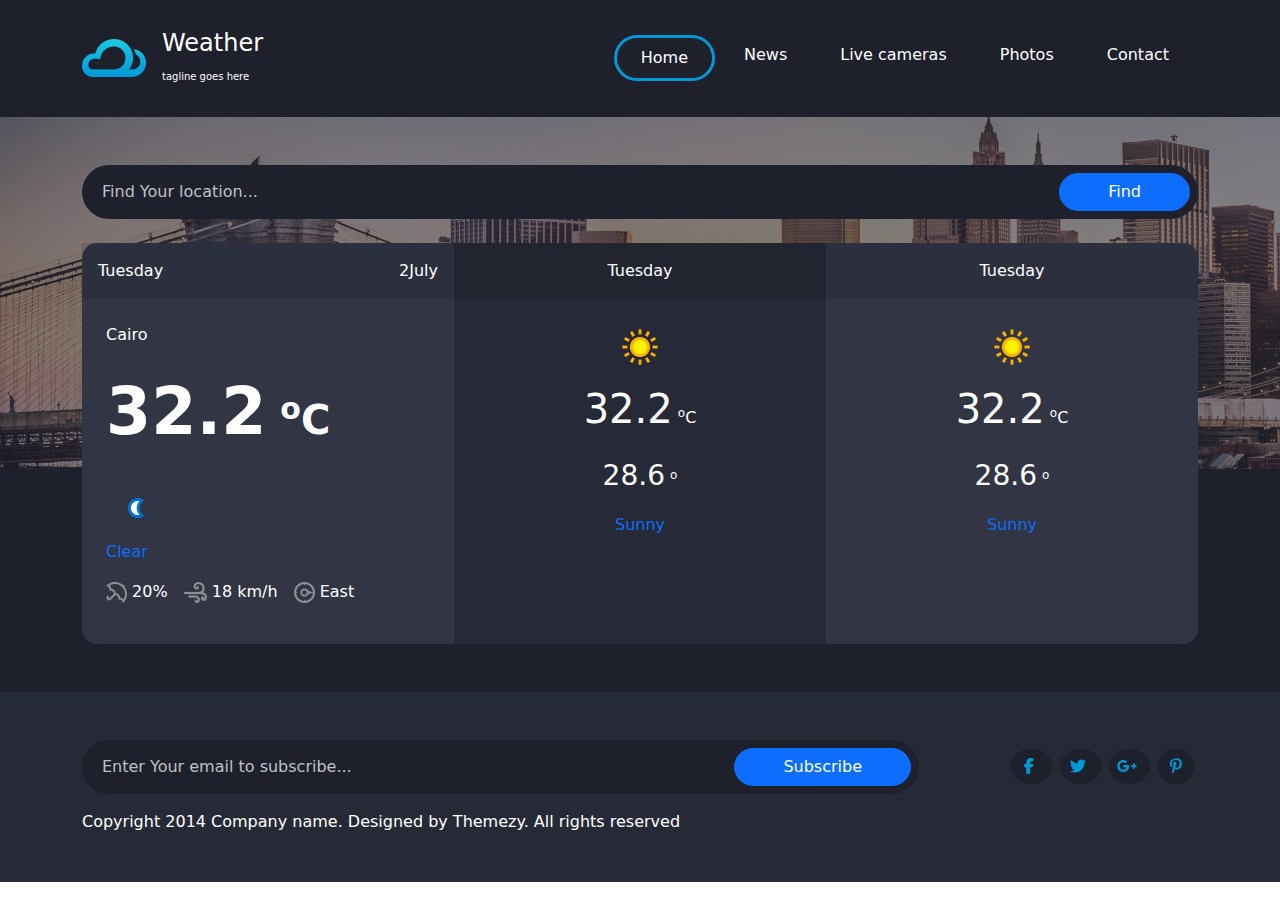
<file: index.html>
<!DOCTYPE html>
<html lang="en">

<head>
    <meta charset="UTF-8">
    <meta name="viewport" content="width=device-width, initial-scale=1.0">
    <link rel="stylesheet" href="css/style.css">
    <link rel="stylesheet" href="css/bootstrap.min.css">
    <link rel="stylesheet" href="css/all.min.css">
    <title>Document</title>
</head>

<body>
    <nav class="navbar navbar-expand-lg py-4">
        <div class="container">
            <a class="navbar-brand d-flex" href="index.html">
                <div class="align-content-center"><img src="img/logo.png" alt="logo"></div>
                <div class="ms-3 text-white">
                    <h1 class="m-0 fs-4">Weather</h1>
                    <small>tagline goes here</small>
                </div>
            </a>
            <button class="navbar-toggler text-white" type="button" data-bs-toggle="collapse" data-bs-target="#navbarScroll"
                aria-controls="navbarScroll" aria-expanded="false" aria-label="Toggle navigation">
                <span class="navbar-toggler-icon"></span>
            </button>
            <div class="collapse navbar-collapse" id="navbarScroll">
                <ul class="navbar-nav ms-auto my-2 my-lg-0 navbar-nav-scroll" style="--bs-scroll-height: 100px;">
                    <li class="nav-item active">
                        <a class="text-white nav-link px-4" aria-current="page" href="index.html">Home</a>
                    </li>
                    <li class="nav-item">
                        <a class="text-white nav-link px-4" href="page.html">News</a>
                    </li>
                    <li class="nav-item">
                        <a class="text-white nav-link px-4" href="page.html" aria-disabled="true">Live cameras</a>
                    </li>
                    <li class="nav-item">
                        <a class="text-white nav-link px-4" href="page.html" aria-disabled="true">Photos</a>
                    </li>
                    <li class="nav-item">
                        <a class="text-white nav-link px-4" href="contact.html" aria-disabled="true">Contact</a>
                    </li>
                </ul>
            </div>
        </div>
    </nav>
    <main class="overflow-auto indexMain">
        <div class="container">
            <div class="search input-group my-4 mt-5 p-2 rounded-5">
                <input type="search" placeholder="Find Your location..." class="inputSearch text-white form-control border-0"
                    id="inputGroupFile03" aria-describedby="inputGroupFileAddon03">
                <button class="btn btn-primary rounded-5 px-5" type="button" id="inputGroupFileAddon03">Find</button>
            </div>

            <div class="d-flex flex-wrap mb-5">
                <div class="card-one text-white col-12 col-md-4">
                    <div class="d-flex header p-3">
                        <p class="day m-0">Tuesday</p>
                        <p class="ms-auto m-0 date">2July</p>
                    </div>
                    <div class="p-4">
                        <p class="city">Cairo</p>
                        <div class="degree">
                            <p class="temp d-inline-block">32.2</p><span class="fs-1"> <sup>o</sup>C</span>
                            <div>
                                <img class="weatherImg" src="img/mo.png" alt="moon">
                            </div>
                        </div>
                        <p class="custom text-primary">Clear</p>
                        <div class="d-flex">
                            <p class="me-3"><img src="img/icon-umberella.png" alt="umberella"> <span class="humidity">
                                    20</span>%</p>
                            <p class="me-3"><img src="img/icon-wind.png" alt="wind"> <span class="wind"> 18</span> km/h
                            </p>
                            <p><img src="img/icon-compass.png" alt="compass"> <span class="dir"> East</span> </p>
                        </div>

                    </div>
                </div>
                <div class="card-two text-white col-12 col-md-4 text-center">
                    <div class="header p-3">
                        <p class="day m-0">Tuesday</p>
                    </div>
                    <div class="p-3">
                        <div>
                            <img src="img/113.png" class="weatherImg" alt="san">
                        </div>
                        <div class="degree">
                            <p class="temp d-inline-block fs-1">32.2</p> <span> <sup>o</sup>C</span><br>
                            <p class="tempp d-inline-block fs-3">28.6</p> <span> <sup>o</sup></span>
                            <p class="custom text-primary">Sunny</p>
                        </div>
                    </div>
                </div>
                <div class="card-three text-white col-12 col-md-4 text-center ">
                    <div class="header p-3">
                        <p class="day m-0">Tuesday</p>
                    </div>
                    <div class="p-3">
                        <div>
                            <img src="img/113.png" class="weatherImg" alt="san">
                        </div>
                        <div class="degree">
                            <p class="temp d-inline-block fs-1">32.2</p> <span> <sup>o</sup>C</span><br>
                            <p class="tempp d-inline-block fs-3">28.6</p> <span> <sup>o</sup></span>
                            <p class="custom text-primary">Sunny</p>
                        </div>

                    </div>
                </div>
            </div>

    </main>
    <footer class="overflow-auto">
        <div class="container my-5">
            <div class="d-flex flex-wrap">
                <div class="col-12 col-md-9">
                    <div class="input-group p-2 rounded-5">
                        <input type="search" placeholder="Enter Your email to subscribe..."
                            class="form-control border-0 text-white" id="inputGroupFile03"
                            aria-describedby="inputGroupFileAddon03">
                        <button class="btn btn-primary rounded-5 px-5" type="button"
                            id="inputGroupFileAddon03">Subscribe</button>
                    </div>
                </div>

                <div class="text-start text-lg-end mt-3 mt-lg-0 align-content-center col-12 col-lg-3">
                    <span class="rounded-circle p-2 text-center mx-1">
                        <i class="fa-brands fa-facebook-f"></i>
                    </span>
                    <span class="rounded-circle p-2 text-center mx-1">
                        <i class="fa-brands fa-twitter"></i>
                    </span>
                    <span class="rounded-circle p-2 text-center mx-1">
                        <i class="fa-brands fa-google-plus-g"></i>
                    </span>
                    <span class="rounded-circle p-2 text-center mx-1">
                        <i class="fa-brands fa-pinterest-p"></i>
                    </span>
                </div>
            </div>
            <p class="text-white my-3">Copyright 2014 Company name. Designed by Themezy. All rights reserved</p>
        </div>
    </footer>
    <script src="js/index.js"></script>
    <script src="js/bootstrap.bundle.min.js"></script>
</body>

</html>
</file>
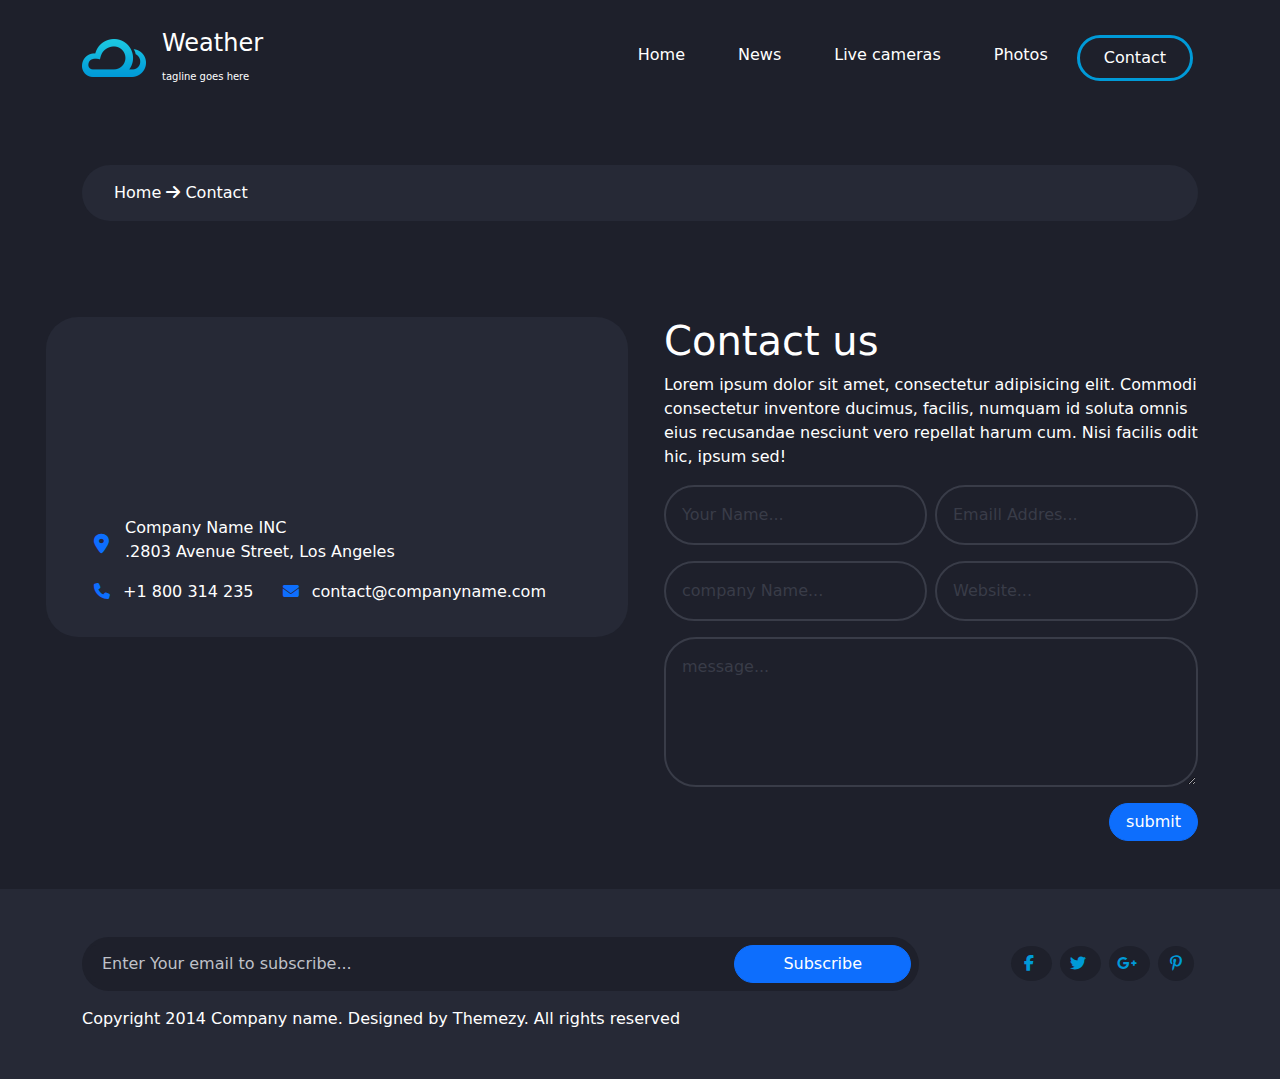
<file: contact.html>
<!DOCTYPE html>
<html lang="en">

<head>
    <meta charset="UTF-8">
    <meta name="viewport" content="width=device-width, initial-scale=1.0">
    <link rel="stylesheet" href="css/style.css">
    <link rel="stylesheet" href="css/bootstrap.min.css">
    <link rel="stylesheet" href="css/all.min.css">
    <title>contact</title>
</head>

<body>
    <nav class="navbar navbar-expand-lg py-4">
        <div class="container">
            <a class="navbar-brand d-flex" href="index.html">
                <div class="align-content-center"><img src="img/logo.png" alt="logo"></div>
                <div class="ms-3 text-white">
                    <h1 class="m-0 fs-4">Weather</h1>
                    <small>tagline goes here</small>
                </div>
            </a>
            <button class="navbar-toggler text-white" type="button" data-bs-toggle="collapse"
                data-bs-target="#navbarScroll" aria-controls="navbarScroll" aria-expanded="false"
                aria-label="Toggle navigation">
                <span class="navbar-toggler-icon"></span>
            </button>
            <div class="collapse navbar-collapse" id="navbarScroll">
                <ul class="navbar-nav ms-auto my-2 my-lg-0 navbar-nav-scroll" style="--bs-scroll-height: 100px;">
                    <li class="nav-item">
                        <a class="text-white nav-link active px-4" aria-current="page" href="index.html">Home</a>
                    </li>
                    <li class="nav-item">
                        <a class="text-white nav-link px-4" href="page.html">News</a>
                    </li>
                    <li class="nav-item">
                        <a class="text-white nav-link px-4" href="page.html" aria-disabled="true">Live cameras</a>
                    </li>
                    <li class="nav-item">
                        <a class="text-white nav-link px-4" href="page.html" aria-disabled="true">Photos</a>
                    </li>
                    <li class="nav-item active">
                        <a class="text-white nav-link px-4" href="contact.html" aria-disabled="true">Contact</a>
                    </li>
                </ul>
            </div>
        </div>
    </nav>
    <main class="contactMain text-white">
        <div class="container py-5">
            <div class="breadcrumb rounded-5 p-3">
                <p class="m-0 ms-3">Home <i class="fa-solid fa-arrow-right"></i> Contact</p>
            </div>
            <div class="d-flex flex-wrap mt-5 justify-content-between  row g-5">
                <div class="mt-5 col-12 col-md-6 p-0 contact rounded-5 d-flex flex-wrap row">
                    <div class="map col-12 col-md-6"></div>
                    <div class="pb-4 px-5 col-12 dol-md-6">
                        <div class="d-flex"><i class=" text-primary fs-5 pb-2 align-content-center fa-solid fa-location-dot"></i> <p class="ms-3">Company Name INC <br> .2803 Avenue Street, Los Angeles</p> </div>
                        <a href="#" class="me-4 text-decoration-none text-white"><i class="me-2 text-primary fa-solid fa-phone"></i> +1 800 314 235</a>
                        <a href="#" class="text-decoration-none text-white"><i class="me-2 text-primary fa-solid fa-envelope"></i>
                            contact@companyname.com</a>
                    </div>

                </div>
                <div class="col-12 col-md-6">
                    <h1>Contact us</h1>
                    <p>Lorem ipsum dolor sit amet, consectetur adipisicing elit. Commodi consectetur inventore ducimus,
                        facilis, numquam id soluta omnis eius recusandae nesciunt vero repellat harum cum. Nisi facilis
                        odit hic, ipsum sed!</p>
                    <form action="#">
                        <div class="row mb-3 g-2">
                            <div class="col-12 col-sm-6"><input type="text" placeholder="Your Name..."
                                    class="p-3 form-control bg-transparent rounded-5"></div>
                            <div class="col-12 col-sm-6"><input type="email" placeholder="Emaill Addres..."
                                    class="p-3 form-control bg-transparent rounded-5"></div>
                        </div>
                        <div class="row mb-3 g-2">
                            <div class="col-12 col-sm-6"><input type="text" placeholder="company Name..."
                                    class="p-3 form-control bg-transparent rounded-5"></div>
                            <div class="col-12 col-sm-6"><input type="email" placeholder="Website..."
                                    class="p-3 form-control bg-transparent rounded-5"></div>
                        </div>
                        <textarea name="" placeholder="message..."
                            class="mb-3 p-3 form-control bg-transparent rounded-5" id=""></textarea>
                        <button class="btn btn-primary rounded-5 px-3 d-block ms-auto" type="submit">submit</button>
                    </form>

                </div>
            </div>
        </div>
    </main>
    <footer class="overflow-auto">
        <div class="container my-5">
            <div class="d-flex flex-wrap">
                <div class="col-12 col-md-9">
                    <div class="input-group p-2 rounded-5">
                        <input type="search" placeholder="Enter Your email to subscribe..."
                            class="form-control border-0 text-white" id="inputGroupFile03"
                            aria-describedby="inputGroupFileAddon03">
                        <button class="btn btn-primary rounded-5 px-5" type="button"
                            id="inputGroupFileAddon03">Subscribe</button>
                    </div>
                </div>

                <div class="text-start text-lg-end mt-3 mt-lg-0 align-content-center col-12 col-lg-3">
                    <span class="rounded-circle p-2 text-center mx-1">
                        <i class="fa-brands fa-facebook-f"></i>
                    </span>
                    <span class="rounded-circle p-2 text-center mx-1">
                        <i class="fa-brands fa-twitter"></i>
                    </span>
                    <span class="rounded-circle p-2 text-center mx-1">
                        <i class="fa-brands fa-google-plus-g"></i>
                    </span>
                    <span class="rounded-circle p-2 text-center mx-1">
                        <i class="fa-brands fa-pinterest-p"></i>
                    </span>
                </div>
            </div>
            <p class="text-white my-3">Copyright 2014 Company name. Designed by Themezy. All rights reserved</p>
        </div>
    </footer>

    <script src="js/bootstrap.bundle.min.js"></script>
    <script src="js/index.js"></script>
</body>

</html>
</file>
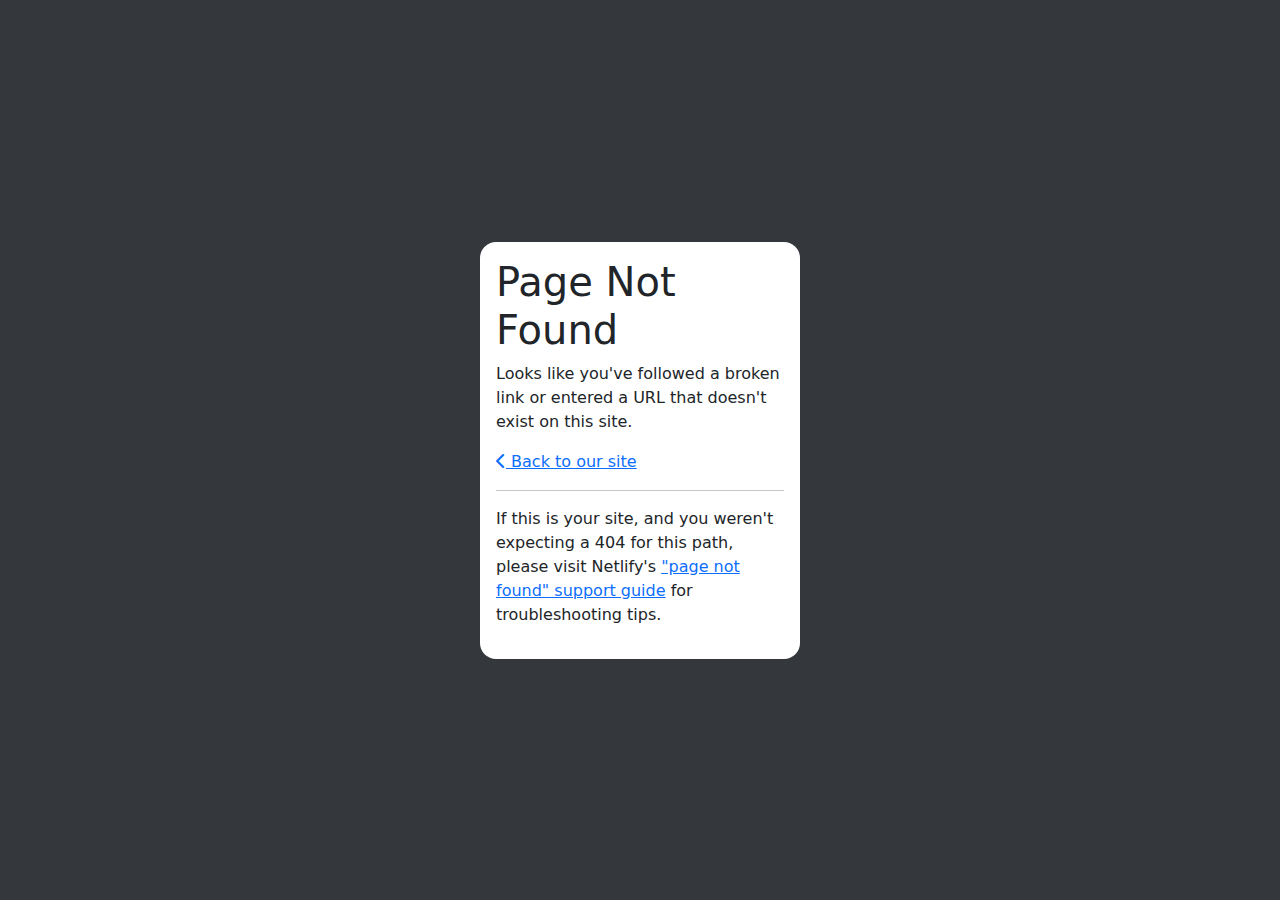
<file: page.html>
<!DOCTYPE html>
<html lang="en">

<head>
    <meta charset="UTF-8">
    <meta name="viewport" content="width=device-width, initial-scale=1.0">
    <link rel="stylesheet" href="css/style.css">
    <link rel="stylesheet" href="css/bootstrap.min.css">
    <link rel="stylesheet" href="css/all.min.css">
    <title>Document</title>
</head>

<body>
    <main class="pageMain vh-100 d-flex justify-content-center align-items-center">
        <div class=" bg-white w-25 p-3 rounded-4">
            <div class="">
                <h1>Page Not Found</h1>
                <p>Looks like you've followed a broken link or entered a URL that doesn't exist on this site.</p>
                <a href="index.html"><i class="fa-solid fa-chevron-left"></i> Back to our site</a>
            </div>
            <hr>
            <div>
                <p>If this is your site, and you weren't expecting a 404 for this path, please visit Netlify's <a href="https://answers.netlify.com/t/support-guide-i-ve-deployed-my-site-but-i-still-see-page-not-found/125?utm_source=404page&utm_campaign=community_tracking">"page not found" support guide</a> for troubleshooting tips.</p>
            </div>
        </div>
    </main>
</body>

</html>
</file>
<file: css/style.css>
:root{
    --main-color : #1e202b;
    --second-color : #262936;
}
nav{
    background-color: var(--main-color);
    small{
        font-size: 10px;
    }
    ul li{
        transition: 0.4s;
        margin: 0 5px 0 0;
    }
    ul li:hover{
        border: #009ad8 solid 3px;
        border-radius: 50px;
    }
    ul li:hover a{
        color: #009ad8 !important;
    }
    ul li.active{
        border: #009ad8 solid 3px;
        border-radius: 50px;
    }
}

.indexMain{
    background-image: url(../img/banner.png);
    background-color: var(--main-color);
    background-repeat: no-repeat;
    .input-group ,.form-control {
        background-color: var(--main-color);
    }
    .card-one .temp , .card-one .temp+span{
        font-size: 65px;
        font-weight: 700;
    }
    .card-one , .card-three{
        background-color: #323544;
        .header{
            background-color: rgba(0, 0, 0, 0.1);
        }
    }
    .card-two{
        background-color: #262936;
        .header{
            background-color: rgba(0, 0, 0, 0.1);
        }
    }
}

footer{
    background-color: var(--second-color);
    .input-group ,.form-control {
        background-color: var(--main-color);
    }
    span{
        background-color: var(--main-color);
        i{
            width: 20px;
            height: 20px;
            color:#009ad8;
        }
        &:hover{
            background-color: #009ad8;
        }
        &:hover i{
            color: white;
        }
    }
}

.form-control:focus{
    background-color: var(--main-color) !important;
    box-shadow:none !important;
}
input::placeholder{
    color: #bfc1c8 !important;
}

.contactMain{
    background-color: var(--main-color);

    .breadcrumb{
        background-color: var(--second-color);
    }
    .contact{
        background-color: var(--second-color);
        max-height: 320px;
    }
    form input{
        border: 2px solid #393c48;
        &::placeholder{
            color: #393c48 !important;
        }
        &:hover{
            border: 3px solid #009ad8;
        }
    }
   
    form textarea{
        border: 2px solid #393c48;
        min-height: 150px;
        &::placeholder{
            color: #393c48;
        }
        &:hover{
            border: 3px solid #009ad8;
        }
    }
    .map{
        height: 190px;
    }
}

.pageMain{
    background-color: rgb(52, 56, 60);
}

/*media query*/

@media (max-width:767px){
    .card-one{
        border-top-left-radius: 15px;
        border-top-right-radius: 15px;
      }
      .card-three{
        border-bottom-right-radius: 15px;
        border-bottom-left-radius: 15px;
      }
}

@media (min-width:768px) {
  .card-one{
    border-top-left-radius: 15px;
    border-bottom-left-radius: 15px;
  }
  .card-three{
    border-top-right-radius: 15px;
    border-bottom-right-radius: 15px;
  }
}
</file>
